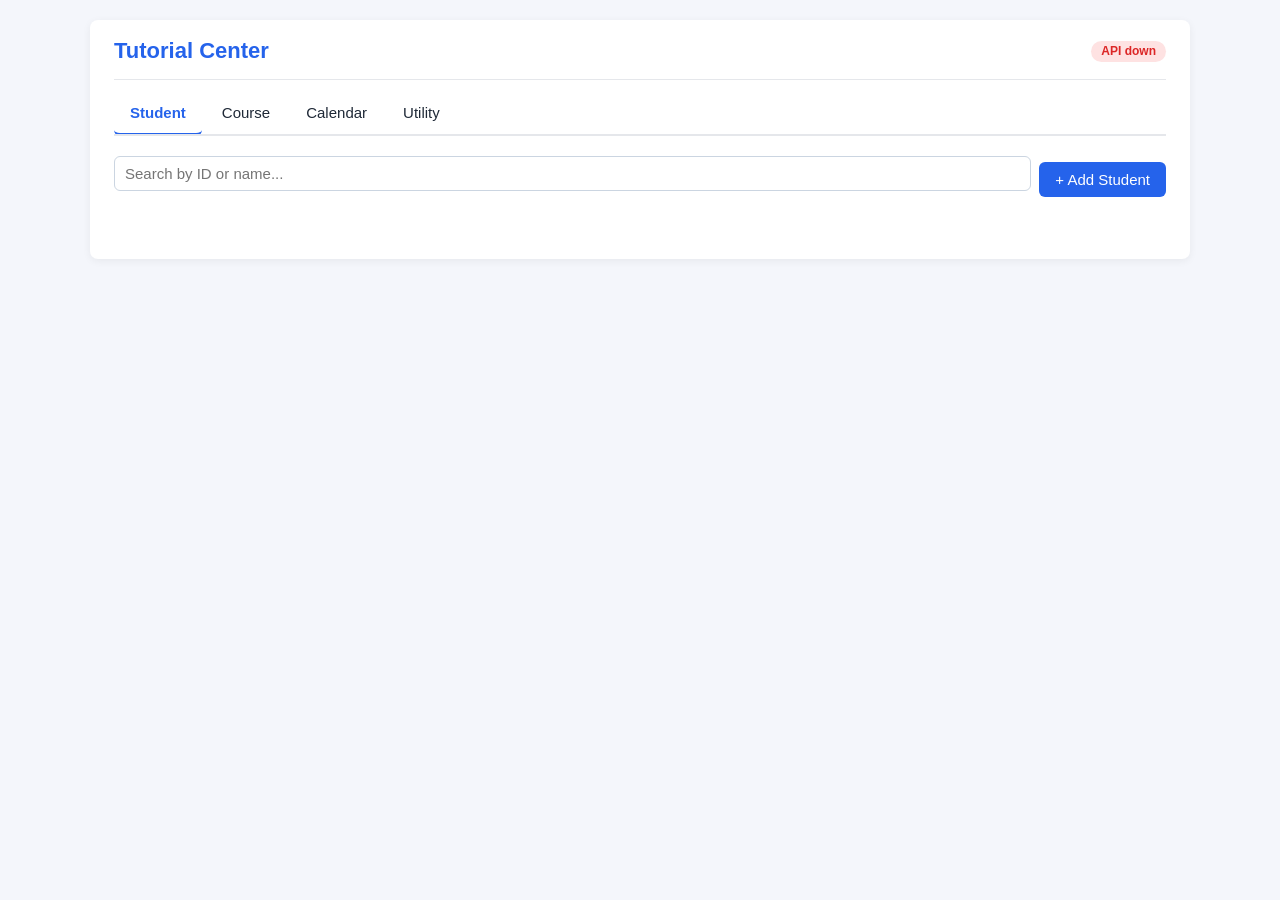
<file: frontend/index.html>
<!DOCTYPE html>
<html lang="en">
<head>
    <meta charset="UTF-8">
    <meta name="viewport" content="width=device-width, initial-scale=1.0">
    <title>Tutorial Center Management</title>
    <link rel="stylesheet" href="static/css/style.css">
</head>
<body>
    <div class="container">
        <header>
            <h1>Tutorial Center</h1>
            <span id="health-badge" class="badge badge-muted" title="API health">checking...</span>
        </header>

        <nav role="tablist" aria-label="Sections">
            <button type="button" role="tab" data-page="studentPage" aria-selected="true">Student</button>
            <button type="button" role="tab" data-page="coursePage" aria-selected="false">Course</button>
            <button type="button" role="tab" data-page="calendarPage" aria-selected="false">Calendar</button>
            <button type="button" role="tab" data-page="utilityPage" aria-selected="false">Utility</button>
        </nav>

        <!-- === Student tab === -->
        <section id="studentPage" class="page active" role="tabpanel">
            <div class="form-row" style="justify-content: space-between;">
                <div class="form-row" style="flex: 1; min-width: 240px;">
                    <input type="text" id="studentSearchInput" placeholder="Search by ID or name..." autocomplete="off" style="flex: 1;">
                    <a id="csvExportLink" class="link hidden" href="#" download>Export CSV</a>
                </div>
                <button type="button" id="openAddStudentBtn">+ Add Student</button>
            </div>
            <div id="studentSearchResults" class="result-block"></div>
            <div id="studentInfo" class="result-block"></div>
            <div id="courseTabs" class="course-tabs"></div>
            <div id="lessonDetails"></div>
        </section>

        <!-- === Course tab === -->
        <section id="coursePage" class="page" role="tabpanel" hidden>
            <div class="form-row" style="justify-content: space-between;">
                <input type="text" id="courseSearchInput" placeholder="Filter by name..." style="flex: 1; max-width: 320px;">
                <button type="button" id="openAddCourseBtn">+ Add Course</button>
            </div>
            <div id="courseList"></div>
        </section>

        <!-- === Calendar tab === -->
        <section id="calendarPage" class="page" role="tabpanel" hidden>
            <div class="form-row" style="justify-content: space-between;">
                <div class="form-row">
                    <div class="view-toggle" role="group" aria-label="Calendar view">
                        <button type="button" data-view="month" class="active">Month</button>
                        <button type="button" data-view="week">Week</button>
                    </div>
                    <button type="button" id="calendarPrevBtn" class="btn-secondary">◀</button>
                    <span id="calendarRangeLabel"></span>
                    <button type="button" id="calendarNextBtn" class="btn-secondary">▶</button>
                    <button type="button" id="calendarTodayBtn" class="btn-secondary">Today</button>
                </div>
                <button type="button" id="openAddClassBtn">+ Add Class</button>
            </div>
            <div id="calendarWeekGrid" class="week-grid" hidden></div>
            <div id="calendarMonthGrid" class="month-grid"></div>
        </section>

        <!-- === Utility tab === -->
        <section id="utilityPage" class="page" role="tabpanel" hidden>
            <h3>Google Calendar</h3>
            <p class="muted">Push every lesson in the next month to the linked Google Calendar. Safe to re-run — only changed events get touched.</p>
            <button type="button" id="syncCalendarBtn">Sync Google Calendar</button>

            <hr>

            <h3>Google Sheets ⇄ Database</h3>
            <p class="muted">The Google Sheet is the canonical store; the local DuckDB is the working copy. These buttons sync between them.</p>

            <div class="utility-block">
                <h4>Upload  ·  DB → Sheets</h4>
                <p class="muted">Push every table in the local DB back to its matching worksheet. <strong>Overwrites everything in those worksheets.</strong></p>
                <button type="button" id="uploadSheetsBtn">Upload DB → Sheets</button>
            </div>

            <div class="utility-block utility-warn">
                <h4>⚠ Download  ·  Sheets → DB</h4>
                <p class="muted"><strong>Not for everyday use.</strong> Pulls every worksheet from the Google Sheet into the local DB, <strong>overwriting</strong> everything the server has accumulated since the last upload — including new students added through this UI, attendance marks, push-absent re-registrations, and purchase history. Reserved for the rare case where you've manually edited the Sheet and want the server to match.</p>
                <p class="muted">Day-to-day, all your changes live in this server's local DB and you should use <em>Upload</em> to push them to the Sheet, not the other way round.</p>
                <button type="button" id="downloadSheetsBtn" class="btn-secondary">Download Sheets → DB</button>
            </div>
        </section>
    </div>

    <!-- === Modal: Add Student === -->
    <dialog id="addStudentDialog" class="modal">
        <form id="addStudentForm" method="dialog">
            <h3>Add New Student</h3>
            <label>Name<input type="text" name="name" required maxlength="200"></label>
            <label>Parent contact<input type="text" name="parent_contact" required maxlength="200"></label>
            <label>Gender
                <select name="gender" required>
                    <option value="F">Female</option>
                    <option value="M">Male</option>
                    <option value="Other">Other</option>
                </select>
            </label>
            <label>Payment method<input type="text" name="payment_method" required></label>
            <label>Referee (optional)<input type="text" name="referee"></label>
            <div class="modal-actions">
                <button type="button" class="btn-secondary" data-close-modal>Cancel</button>
                <button type="submit">Add Student</button>
            </div>
        </form>
    </dialog>

    <!-- === Modal: Add Course === -->
    <dialog id="addCourseDialog" class="modal">
        <form id="addCourseForm" method="dialog">
            <h3>Add Course</h3>
            <label>Course name<input type="text" id="addCourseName" required maxlength="120"></label>
            <label class="inline-check">
                <input type="checkbox" id="addCourseActive" checked>
                Active (visible in Add Class dropdown)
            </label>
            <div class="modal-actions">
                <button type="button" class="btn-secondary" data-close-modal>Cancel</button>
                <button type="submit">Create</button>
            </div>
        </form>
    </dialog>

    <!-- === Modal: Add future classes (extend recurring) === -->
    <dialog id="extendCourseDialog" class="modal">
        <form id="extendCourseForm" method="dialog">
            <h3>Add future classes</h3>
            <p class="muted" id="extendCourseSubtitle"></p>
            <p class="muted">
                Detects each weekly slot the course currently has (weekday + start/end time)
                and adds the chosen number of more weekly occurrences after the latest one
                of each. (To add the very first class to a new course, use
                &ldquo;+ Add Class&rdquo; on the Calendar tab.)
            </p>
            <label>Weeks to add
                <input type="number" id="extendCourseWeeks" min="1" max="104" value="8">
            </label>
            <div class="modal-actions">
                <button type="button" class="btn-secondary" data-close-modal>Cancel</button>
                <button type="submit">Add classes</button>
            </div>
        </form>
    </dialog>

    <!-- === Modal: Add Class (lesson) === -->
    <dialog id="addClassDialog" class="modal">
        <form id="addClassForm" method="dialog">
            <h3>Add Class</h3>

            <label>Course
                <select id="addClassCourseSelect" required></select>
            </label>

            <label>Type
                <select id="addClassType" required>
                    <option value="single">Single class</option>
                    <option value="weekly">Weekly recurring (one or more days)</option>
                    <option value="daily">Daily</option>
                </select>
            </label>

            <!-- "Single" + "Daily" use these direct fields. -->
            <div id="addClassSimpleFields">
                <label>Date<input type="date" id="addClassDate"></label>
                <div class="form-row">
                    <label style="flex:1;">Start time<input type="time" id="addClassStart"></label>
                    <label style="flex:1;">End time<input type="time" id="addClassEnd"></label>
                </div>
            </div>

            <!-- "Weekly" uses these instead. -->
            <div id="addClassWeeklyFields" hidden>
                <label>Start week (any date in it)
                    <input type="date" id="addClassWeekStart">
                </label>
                <div id="addClassDaysList"></div>
                <button type="button" id="addClassAddDayBtn" class="btn-secondary" style="margin-top: 4px;">+ Add day</button>
            </div>

            <label id="addClassDurationRow" hidden>
                Number of <span id="addClassDurationUnit">weeks</span>
                <input type="number" id="addClassDuration" min="1" max="104" value="6">
            </label>

            <p id="addClassPreview" class="muted" style="margin: 10px 0 0;"></p>

            <div class="modal-actions">
                <button type="button" class="btn-secondary" data-close-modal>Cancel</button>
                <button type="submit">Create</button>
            </div>
        </form>
    </dialog>

    <!-- === Modal: Lesson details (attendance + add student) === -->
    <dialog id="lessonDialog" class="modal modal-wide">
        <h3 id="lessonDialogTitle">Lesson</h3>
        <p id="lessonDialogSubtitle" class="muted"></p>

        <h4>Participants</h4>
        <div id="lessonParticipants" class="participant-list">
            <p class="empty-state">No students registered yet.</p>
        </div>
        <label class="inline-check" style="margin: 6px 0 10px;">
            <input type="checkbox" id="pushAbsentCheck" checked>
            Push absentees to the next class in this course
        </label>
        <div class="form-row" style="margin-bottom: 0;">
            <button type="button" id="markAllAttendedBtn">Mark selected as attended</button>
        </div>
        <div id="pushedReport" class="result-block" hidden></div>

        <hr>

        <h4>Add student to this class</h4>
        <div class="form-row">
            <input type="text" id="lessonAddStudentInput" placeholder="Search students by ID or name..." autocomplete="off" style="flex: 1; min-width: 200px;">
            <label class="inline-check">
                Classes:
                <input type="number" id="lessonAddCount" min="1" max="52" value="1">
            </label>
            <input type="text" id="lessonAddPayment" list="paymentMethods" placeholder="Payment (e.g. Cash)" style="max-width: 200px;">
            <datalist id="paymentMethods">
                <option value="Credit Card">
                <option value="Cash">
                <option value="Bank Transfer">
                <option value="Voucher">
            </datalist>
        </div>
        <p class="muted" style="margin: 0 0 8px;">
            Payment is recorded in the purchase history. Setting Classes to N
            books the student into this class plus the next N-1 occurrences,
            and the full N counts towards their <em>paid</em> total
            (so unmatched credits show as &ldquo;unassigned&rdquo; on the Student tab).
        </p>
        <div id="lessonAddStudentResults" class="result-block"></div>

        <div class="modal-actions" style="margin-top: 16px;">
            <button type="button" class="btn-secondary" data-close-modal>Close</button>
        </div>
    </dialog>

    <!-- === Modal: Confirm absentee pushes === -->
    <dialog id="pushConfirmDialog" class="modal modal-wide">
        <h3>Confirm absentee pushes</h3>
        <p class="muted">
            These students were registered for this class but not marked attended.
            Each will be re-registered to the chosen class. The default is the next
            class in the same course they aren't already booked for. Pick another
            via the course + date search, or leave a student unassigned.
        </p>
        <div id="pushConfirmList"></div>
        <p id="pushUnassignedWarning" class="push-warn" hidden></p>
        <div class="modal-actions">
            <button type="button" class="btn-secondary" data-close-modal>Cancel</button>
            <button type="button" id="confirmPushesBtn">Confirm pushes</button>
        </div>
    </dialog>

    <div id="toast-stack" aria-live="polite"></div>

    <script src="config.js"></script>
    <script src="static/js/app.js" defer></script>
</body>
</html>
</file>
<file: frontend/static/css/style.css>
:root {
    --primary: #2563eb;
    --primary-dark: #1d4ed8;
    --bg: #f4f6fb;
    --card: #ffffff;
    --text: #1f2937;
    --muted: #6b7280;
    --border: #e5e7eb;
    --danger: #dc2626;
    --success: #16a34a;
    --warn: #d97706;
    --radius: 8px;
}

* { box-sizing: border-box; }

body {
    font-family: -apple-system, BlinkMacSystemFont, "Segoe UI", sans-serif;
    margin: 0;
    background-color: var(--bg);
    color: var(--text);
    line-height: 1.4;
}

.container {
    max-width: 1100px;
    margin: 20px auto;
    padding: 16px 24px 32px;
    background-color: var(--card);
    border-radius: var(--radius);
    box-shadow: 0 2px 8px rgba(0,0,0,0.06);
}

header {
    display: flex;
    align-items: center;
    justify-content: space-between;
    border-bottom: 1px solid var(--border);
    padding-bottom: 12px;
    margin-bottom: 12px;
}

header h1 { margin: 0; font-size: 22px; color: var(--primary); }

.badge {
    display: inline-block;
    padding: 2px 10px;
    border-radius: 999px;
    font-size: 12px;
    font-weight: 600;
}

.badge-muted { background: #e5e7eb; color: var(--muted); }
.badge-ok { background: #dcfce7; color: var(--success); }
.badge-err { background: #fee2e2; color: var(--danger); }

nav {
    display: flex;
    gap: 4px;
    border-bottom: 2px solid var(--border);
    margin-bottom: 20px;
    overflow-x: auto;
}

nav button {
    background: none;
    border: none;
    padding: 12px 16px;
    cursor: pointer;
    font-size: 15px;
    color: var(--text);
    border-bottom: 3px solid transparent;
    margin-bottom: -2px;
    white-space: nowrap;
}

nav button:hover { color: var(--primary-dark); }

nav button[aria-selected="true"] {
    color: var(--primary);
    border-bottom-color: var(--primary);
    font-weight: 600;
}

.page { display: block; }
.page[hidden] { display: none; }

input[type="text"], input[type="number"], input[type="date"], input[type="time"], select {
    padding: 8px 10px;
    border: 1px solid #cbd5e1;
    border-radius: 6px;
    font-size: 15px;
    background: white;
}

input:focus, select:focus { outline: 2px solid var(--primary); outline-offset: -1px; }
input.invalid { border-color: var(--danger); background: #fef2f2; }

label {
    display: block;
    margin-bottom: 12px;
    font-size: 14px;
    color: var(--muted);
}

label input, label select { display: block; margin-top: 4px; width: 100%; max-width: 360px; }

button {
    background-color: var(--primary);
    color: white;
    border: none;
    padding: 9px 16px;
    border-radius: 6px;
    cursor: pointer;
    font-size: 15px;
}

button:hover { background-color: var(--primary-dark); }
button:disabled { opacity: 0.6; cursor: not-allowed; }
button.btn-secondary { background: var(--muted); }
button.btn-secondary:hover { background: #4b5563; }
button.is-loading { position: relative; color: transparent; }
button.is-loading::after {
    content: "";
    position: absolute; left: 50%; top: 50%;
    width: 14px; height: 14px;
    margin: -7px 0 0 -7px;
    border: 2px solid white;
    border-top-color: transparent;
    border-radius: 50%;
    animation: spin 0.7s linear infinite;
}
@keyframes spin { to { transform: rotate(360deg); } }

.form-row { display: flex; gap: 8px; align-items: center; flex-wrap: wrap; margin-bottom: 12px; }

.result-block {
    margin-top: 16px;
    padding: 12px 14px;
    border: 1px solid var(--border);
    border-radius: 6px;
    background: #fafbfc;
    min-height: 0;
}

.result-block:empty { display: none; }

.course-tabs { display: flex; gap: 6px; flex-wrap: wrap; margin: 12px 0; }
.course-tabs button { background: #e0e7ff; color: var(--primary-dark); padding: 6px 12px; font-size: 13px; }
.course-tabs button[aria-pressed="true"] { background: var(--primary); color: white; }

.course-card,
.student-card {
    border: 1px solid var(--border);
    padding: 10px 12px;
    margin-bottom: 8px;
    border-radius: 6px;
    background: #fff;
}

.student-card button {
    background: none;
    color: var(--primary-dark);
    padding: 4px 8px;
    text-align: left;
    width: 100%;
    font-size: 15px;
}

.student-card button:hover {
    background: var(--bg);
}

.empty-state { color: var(--muted); font-style: italic; padding: 8px; }

.link { color: var(--primary); text-decoration: underline; cursor: pointer; }
.hidden,
[hidden] { display: none !important; }

table {
    width: 100%;
    border-collapse: collapse;
    margin-top: 12px;
    font-size: 14px;
}

th, td {
    border: 1px solid var(--border);
    padding: 7px 9px;
    text-align: left;
}

thead th {
    background: #f1f5f9;
    position: sticky;
    top: 0;
}

tbody tr:nth-child(even) { background: #fafbfc; }

.status-completed { color: var(--success); font-weight: 600; }
.status-uncomplete { color: var(--danger); font-weight: 600; }
.status-not-yet-complete { color: var(--muted); }

.course-stats {
    display: flex;
    flex-wrap: wrap;
    gap: 6px;
    margin: 6px 0 10px;
}
.course-stats .stat {
    padding: 3px 10px;
    border-radius: 12px;
    font-size: 12px;
    font-weight: 600;
    background: #f1f5f9;
    color: var(--text);
}
.course-stats .stat-paid {
    background: #ddd6fe;
    color: #5b21b6;
}
.course-stats .stat-outstanding {
    background: #fef3c7;
    color: #92400e;
}
.course-stats .stat-unassigned {
    background: #fed7aa;
    color: #9a3412;
}
.course-stats .stat-completed {
    background: #dcfce7;
    color: var(--success);
}
.course-stats .stat-missed {
    background: #fee2e2;
    color: var(--danger);
}
.course-stats .stat-total {
    background: #e0e7ff;
    color: var(--primary-dark);
}

#participantsList { display: grid; grid-template-columns: 1fr 1fr; gap: 6px 14px; margin: 10px 0; }
#participantsList label { margin: 0; color: var(--text); display: flex; align-items: center; gap: 8px; }

/* Toast */
#toast-stack {
    position: fixed; bottom: 20px; right: 20px;
    display: flex; flex-direction: column; gap: 8px;
    z-index: 1000;
}
.toast {
    background: #1f2937; color: white;
    padding: 10px 14px;
    border-radius: 6px;
    box-shadow: 0 4px 12px rgba(0,0,0,0.15);
    font-size: 14px;
    min-width: 240px;
    animation: slidein 0.2s ease-out;
}
.toast.success { background: var(--success); }
.toast.error { background: var(--danger); }
.toast.warn { background: var(--warn); }
@keyframes slidein { from { transform: translateY(8px); opacity: 0; } }

/* ---- View toggle ---- */
.view-toggle {
    display: inline-flex;
    border: 1px solid var(--border);
    border-radius: 6px;
    overflow: hidden;
}
.view-toggle button {
    background: white;
    color: var(--text);
    border: none;
    padding: 7px 14px;
    border-radius: 0;
    font-size: 14px;
}
.view-toggle button.active {
    background: var(--primary);
    color: white;
}

/* ---- Week time-grid: 8am-10pm @ 15-min resolution x 7 day columns ----
   Row 1 = day-header (50px). Rows 2-57 = 56 quarter-hour slots
   (14 hours x 4), each 12.5px. Background hour-cells span 4 rows. */
.week-grid {
    position: relative;
    display: grid;
    grid-template-columns: 56px repeat(7, 1fr);
    grid-template-rows: 50px repeat(56, 12.5px);
    border: 1px solid var(--border);
    border-radius: 6px;
    background: #fff;
    margin-top: 12px;
    overflow: hidden;
    font-size: 12px;
}

.week-now-indicator {
    position: absolute;
    left: 56px;
    right: 0;
    height: 2px;
    background: var(--danger);
    z-index: 5;
    pointer-events: none;
}
.week-now-indicator::before {
    content: "";
    position: absolute;
    left: -5px;
    top: -4px;
    width: 10px;
    height: 10px;
    background: var(--danger);
    border-radius: 50%;
}

.week-grid-corner {
    border-right: 1px solid var(--border);
    border-bottom: 1px solid var(--border);
    background: #f8fafc;
}

.week-grid-day-header {
    grid-row: 1;
    padding: 6px 4px;
    text-align: center;
    background: #f1f5f9;
    border-bottom: 1px solid var(--border);
    border-right: 1px solid var(--border);
    font-weight: 600;
    line-height: 1.2;
}

.week-grid-day-header.is-today {
    background: var(--primary);
    color: white;
}

.week-grid-time {
    grid-column: 1;
    padding: 4px 6px;
    border-right: 1px solid var(--border);
    border-bottom: 1px solid var(--border);
    background: #f8fafc;
    color: var(--muted);
    font-size: 11px;
}

.week-grid-cell {
    border-right: 1px solid var(--border);
    border-bottom: 1px solid var(--border);
    /* Hour cells become a passive background; lesson pills are direct
       grid children placed by their own grid-row, not inside cells. */
}

.week-grid-cell.is-today {
    background: #eff6ff;
}

.week-grid .lesson-pill {
    margin: 1px 2px;
    padding: 2px 6px;
    font-size: 11px;
    line-height: 1.2;
    overflow: hidden;
    z-index: 2;
}

/* ---- Month grid ---- */
.month-grid {
    margin-top: 12px;
    border: 1px solid var(--border);
    border-radius: 6px;
    overflow: hidden;
}

.month-grid-header {
    display: grid;
    grid-template-columns: repeat(7, 1fr);
    background: #f1f5f9;
    font-weight: 600;
    font-size: 12px;
}

.month-grid-header > div {
    padding: 6px;
    text-align: center;
    border-right: 1px solid var(--border);
}
.month-grid-header > div:last-child { border-right: none; }

.month-grid-body {
    display: grid;
    grid-template-columns: repeat(7, 1fr);
    background: #fff;
}

.month-day {
    border-right: 1px solid var(--border);
    border-bottom: 1px solid var(--border);
    min-height: 96px;
    padding: 4px;
    display: flex;
    flex-direction: column;
    gap: 2px;
}

.month-day.is-other-month {
    background: #fafbfc;
    color: var(--muted);
}

.month-day.is-today .month-day-number {
    background: var(--primary);
    color: white;
    border-radius: 50%;
    display: inline-block;
    width: 22px;
    height: 22px;
    line-height: 22px;
    text-align: center;
}

.month-day-number {
    font-size: 12px;
    font-weight: 600;
}

.month-day .lesson-pill {
    padding: 2px 5px;
    font-size: 10.5px;
    margin: 0;
}

.month-day-more {
    color: var(--muted);
    font-size: 11px;
    cursor: pointer;
}

.push-row {
    border: 1px solid var(--border);
    border-radius: 6px;
    padding: 10px 12px;
    margin-bottom: 8px;
    background: #fff;
}
.push-row .push-target {
    font-size: 13px;
    margin: 4px 0;
}
.push-row .push-search {
    margin-top: 8px;
    padding-top: 8px;
    border-top: 1px dashed var(--border);
}
.push-row .push-search .form-row { margin-bottom: 6px; }
.push-results button {
    display: block;
    width: 100%;
    text-align: left;
    background: #f1f5f9;
    color: var(--text);
    margin-bottom: 4px;
    padding: 5px 8px;
    font-size: 13px;
}
.push-results button:hover { background: var(--primary); color: white; }
.push-warn {
    color: var(--danger);
    font-weight: 600;
    font-size: 13px;
}

.inline-check {
    display: inline-flex;
    align-items: center;
    gap: 6px;
    font-size: 14px;
    color: var(--text);
}
/* The global `label input` rule above forces display:block + width:100%
   on inputs inside labels. We need to undo all of that for inline
   checkboxes / spinboxes that share a label with text. */
.inline-check input[type="checkbox"],
.inline-check input[type="number"] {
    display: inline-block;
    width: auto;
    max-width: none;
    margin: 0;
    flex: 0 0 auto;
}
.inline-check input[type="number"] { width: 64px; }

/* Utility tab blocks */
.utility-block {
    border: 1px solid var(--border);
    border-radius: 6px;
    padding: 14px 16px;
    margin-top: 12px;
    background: #fff;
}
.utility-block h4 {
    margin: 0 0 4px;
    color: var(--primary-dark);
    text-transform: none;
    letter-spacing: 0;
    font-size: 15px;
}
.utility-block p { margin: 4px 0 10px; }
.utility-block.utility-warn {
    border-color: #fcd34d;
    background: #fffbeb;
}
.utility-block.utility-warn h4 { color: #92400e; }

/* ---- Calendar grid (legacy 7-column list — kept for backward compat) ---- */
.calendar-grid {
    display: grid;
    grid-template-columns: repeat(7, 1fr);
    gap: 6px;
    margin-top: 12px;
}

.calendar-day {
    border: 1px solid var(--border);
    border-radius: 6px;
    background: #fff;
    min-height: 160px;
    display: flex;
    flex-direction: column;
}

.calendar-day.is-today {
    border-color: var(--primary);
    box-shadow: 0 0 0 1px var(--primary) inset;
}

.calendar-day-header {
    background: #f1f5f9;
    padding: 6px 8px;
    font-size: 12px;
    font-weight: 600;
    border-bottom: 1px solid var(--border);
    border-radius: 6px 6px 0 0;
    text-align: center;
}

.calendar-day.is-today .calendar-day-header {
    background: var(--primary);
    color: white;
}

.calendar-day-body {
    flex: 1;
    padding: 6px;
    overflow-y: auto;
}

.lesson-pill {
    background: #e0e7ff;
    color: var(--primary-dark);
    border: 1px solid #c7d2fe;
    border-radius: 4px;
    padding: 6px 8px;
    margin-bottom: 6px;
    cursor: pointer;
    font-size: 12px;
    line-height: 1.3;
    text-align: left;
    width: 100%;
}

.lesson-pill:hover {
    background: var(--primary);
    color: white;
}

.lesson-pill-time {
    font-weight: 600;
    display: block;
}

.lesson-pill-name {
    display: block;
}

.muted { color: var(--muted); font-size: 13px; }

/* ---- Modal (<dialog>) ---- */
.modal {
    border: none;
    border-radius: var(--radius);
    padding: 20px 24px;
    max-width: 460px;
    width: 90%;
    box-shadow: 0 8px 24px rgba(0,0,0,0.2);
}

.modal::backdrop {
    background: rgba(15, 23, 42, 0.5);
}

.modal.modal-wide {
    max-width: 640px;
}

.modal h3 {
    margin-top: 0;
    margin-bottom: 12px;
    color: var(--primary);
}

.modal h4 {
    margin: 12px 0 8px;
    font-size: 14px;
    color: var(--muted);
    text-transform: uppercase;
    letter-spacing: 0.5px;
}

.modal hr {
    border: none;
    border-top: 1px solid var(--border);
    margin: 16px 0;
}

.modal-actions {
    display: flex;
    gap: 8px;
    justify-content: flex-end;
    margin-top: 16px;
}

.modal label input, .modal label select { max-width: 100%; }

.participant-list {
    display: grid;
    grid-template-columns: 1fr;
    gap: 4px;
    margin-bottom: 8px;
    max-height: 240px;
    overflow-y: auto;
    border: 1px solid var(--border);
    border-radius: 6px;
    padding: 6px 8px;
    background: #fafbfc;
}

.participant-list label {
    margin: 0;
    color: var(--text);
    display: flex;
    align-items: center;
    gap: 8px;
    font-size: 14px;
    padding: 3px 0;
}

.participant-list label input[type="checkbox"] {
    flex: 0 0 auto;
    width: auto;
}

.participant-list .empty-state { margin: 4px 0; }

.participant-list label.is-attended {
    color: var(--success);
}

/* Responsive */
@media (max-width: 720px) {
    .container { margin: 0; border-radius: 0; padding: 12px; }
    label input, label select { max-width: 100%; }
    #participantsList, .participant-list { grid-template-columns: 1fr; }
    .calendar-grid { grid-template-columns: 1fr; gap: 8px; }
    .calendar-day { min-height: 60px; }
    /* On small screens, swap the week time-grid for a stacked list. */
    .week-grid { grid-template-columns: 56px 1fr; grid-auto-rows: auto; }
    .week-grid-day-header:not(:first-of-type) { display: none; }
    .month-day { min-height: 56px; }
    table, thead, tbody, tr, th, td { display: block; }
    thead { display: none; }
    tbody tr { border: 1px solid var(--border); margin-bottom: 8px; padding: 6px; border-radius: 6px; }
    tbody td { border: none; padding: 4px 0; }
    tbody td::before { content: attr(data-label) ": "; font-weight: 600; color: var(--muted); }
}
</file>
